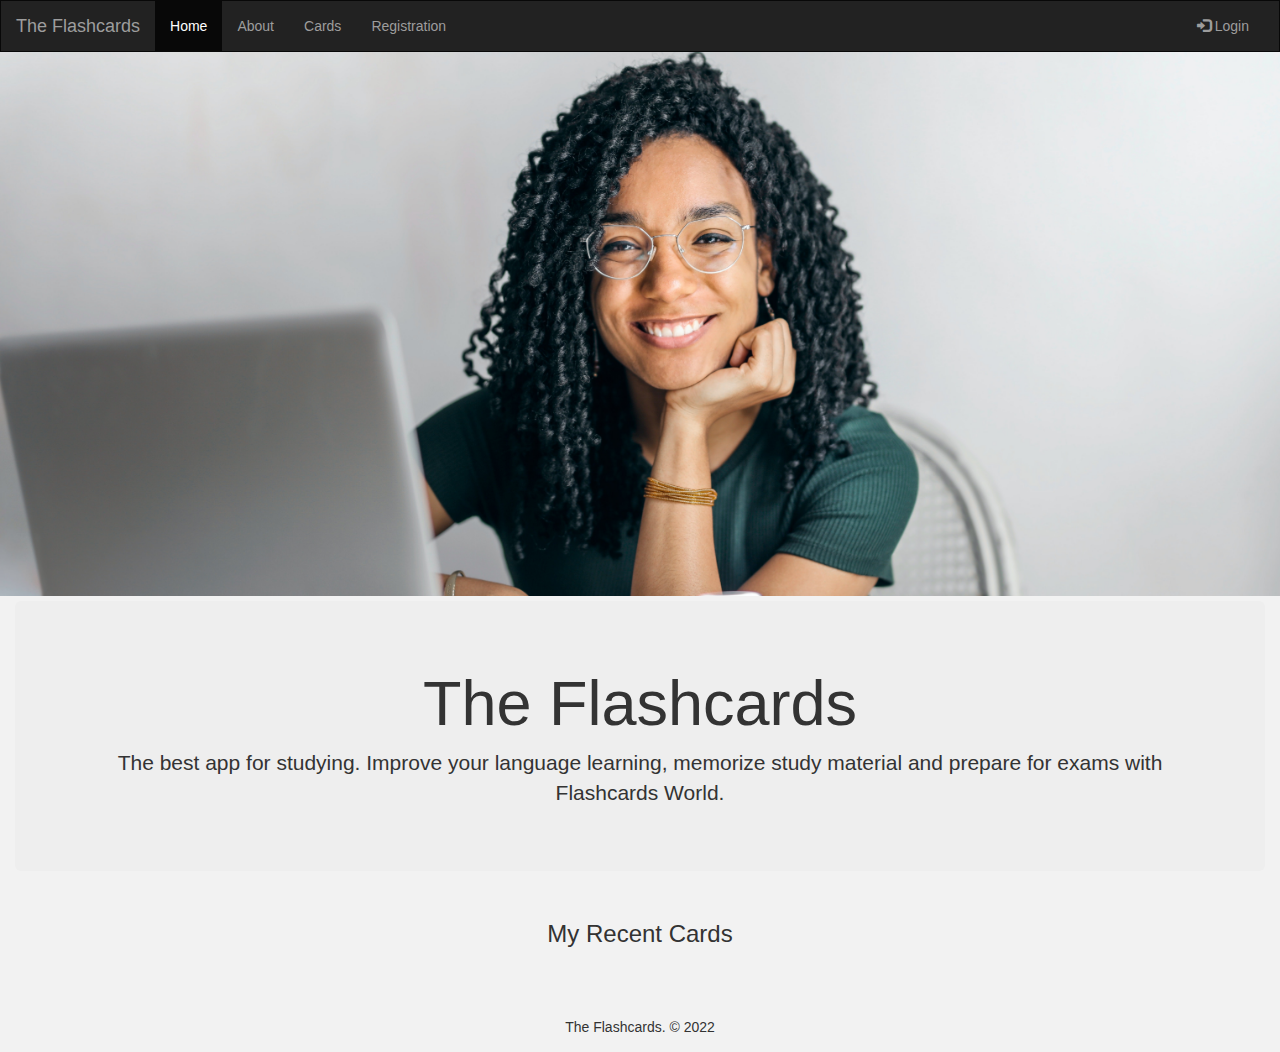
<file: templates/base.html>
<!DOCTYPE html>
<html lang="en">
<head>
  <title>The Flashcards</title>
  <meta charset="utf-8">
  <meta name="viewport" content="width=device-width, initial-scale=1">
  <link rel="stylesheet" href="https://maxcdn.bootstrapcdn.com/bootstrap/3.4.1/css/bootstrap.min.css">
  <script src="https://ajax.googleapis.com/ajax/libs/jquery/3.6.0/jquery.min.js"></script>
  <script src="https://maxcdn.bootstrapcdn.com/bootstrap/3.4.1/js/bootstrap.min.js"></script>
  <style>
    /* Remove the navbar's default margin-bottom and rounded borders */ 
    .navbar {
      margin-bottom: 0;
      border-radius: 0;
    }
    
    /* Add a gray background color and some padding to the footer */
    footer {
      background-color: #f2f2f2;
      padding: 5px;
    }
  </style>
</head>
<body>

<nav class="navbar navbar-inverse">
  <div class="container-fluid">
    <div class="navbar-header">
      <button type="button" class="navbar-toggle" data-toggle="collapse" data-target="#myNavbar">
        <span class="icon-bar"></span>
        <span class="icon-bar"></span>
        <span class="icon-bar"></span>                        
      </button>
      <a class="navbar-brand" href="#">The Flashcards</a>
    </div>
    <div class="collapse navbar-collapse" id="myNavbar">
      <ul class="nav navbar-nav">
        <li class="active"><a href="#">Home</a></li>
        <li><a href="#">About</a></li>
        <li><a href="#">Cards</a></li>
        <li><a href="#">Registration</a></li>
      </ul>
      <ul class="nav navbar-nav navbar-right">
        <li><a href="#"><span class="glyphicon glyphicon-log-in"></span> Login</a></li>
      </ul>
    </div>
  </div>
</nav>



<img src="/media/images/student.png" class="w3-image w3-greyscale-min" style="width:100%">

<footer class="container-fluid text-center">

<div class="jumbotron">
  <div class="container text-center ">
    <h1>The Flashcards</h1>      
    <p>The best app for studying. Improve your language learning, memorize study material and prepare for exams with Flashcards World.</p>
  </div>
</div>

<div class="container-fluid bg-3 text-center">    
  <h3>My Recent Cards</h3><br>
  <div class="row">
    
  </div>
</div><br><br>




<!-- <picture>
  <source media="(min-width: 650px)" srcset="img_food.jpg">
  <source media="(min-width: 465px)" srcset="img_car.jpg">
  <img src="/media/images/student.png">
</picture> -->


  <p>The Flashcards. © 2022</p>
</footer>

</body>
</html>
</file>
